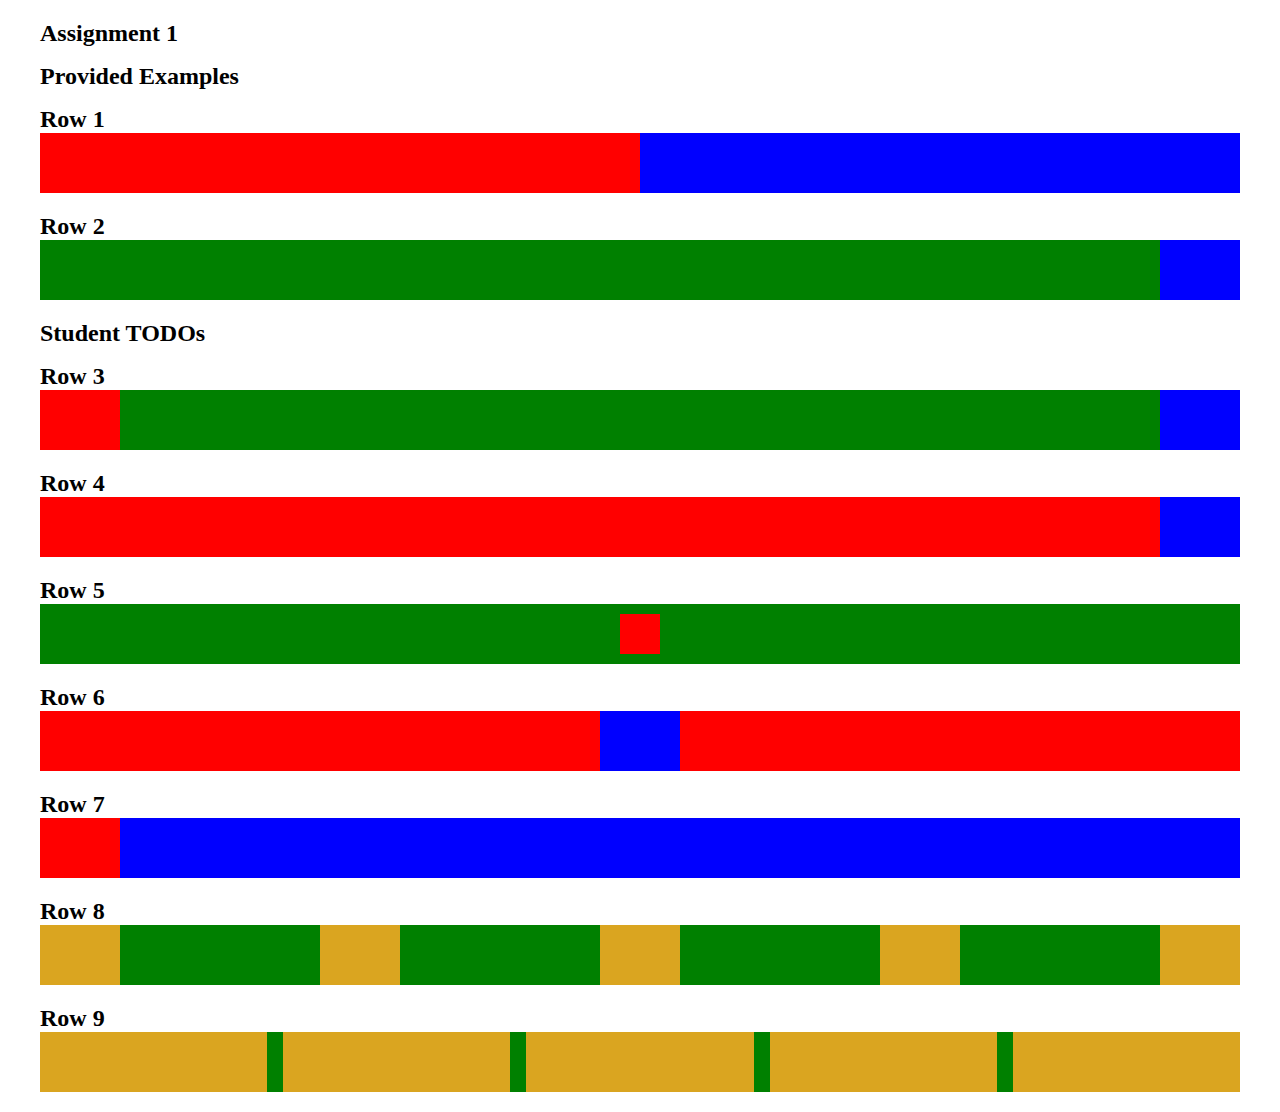
<file: index.html>
<!DOCTYPE html>
<html>
  <head>
    <link rel="stylesheet" type="text/css" href="index.css">
  </head>
  <body>
    <p>Assignment 1</p>
    <p>Provided Examples</p>
    <p>Row 1</p>
    <div class="wrapper">
      <div class="redExample"></div>
      <div class="blueExample"></div>
    </div>
    <p>Row 2</p>
    <div class="wrapper">
      <div class="emptyExample2">
        <div class="blueExample2"></div>
      </div>
    </div>
    <!-- TODO: Insert div elements in the next 7 wrappers for your solution -->
    <p>Student TODOs</p>
    <p>Row 3</p>
    <div class="wrapper">
        <div class="emptyExample3">
            <div class="redExample3"></div>
           </div>
         <div class="emptyExample31">
         <div class="blueExample32"></div>
       </div>
    
</div>
    <p>Row 4</p>
    <div class="wrapper">
        <div class="redExample4"></div>
        <div class="blueExample4"></div>
    </div>
    <p>Row 5</p>
    <div class="wrapper">
        <div class="emptyExample5">
            <div class="redExample5"></div>
        </div>
    </div>
    <p>Row 6</p>
    <div class="wrapper">
       <div class="redExample6"></div>
          <div class="emptyExample61">
         <div class="blueExample6"></div>
       </div>
    </div>
    <p>Row 7</p>
    <div class="wrapper">
           <div class="emptyExample7">
            <div class="redExample73"></div>
           </div>
         <div class="emptyExample71">
         <div class="blueExample72"></div>
         </div>
         <div class="emptyExample73">
          <div class="blueExample73"></div>
          </div>
        
          
         
       </div>
    <p>Row 8</p>
    
    <div class="wrapper">
     
         <div class="box"></div>
         <div class="box"></div>
         <div class="box"></div>
         <div class="box"></div>
         <div class="box"></div>
      
    </div>
     
     
    <p>Row 9</p>
    <div class="wrapper">
      <div class="wrapper2">
  <div class="row one"></div>
  <div class="row two"></div>
  <div class="row three"></div>
  <div class="row four"></div>
  <div class="row five"></div>
</div>
    </div>
  </body>
</html>
</file>
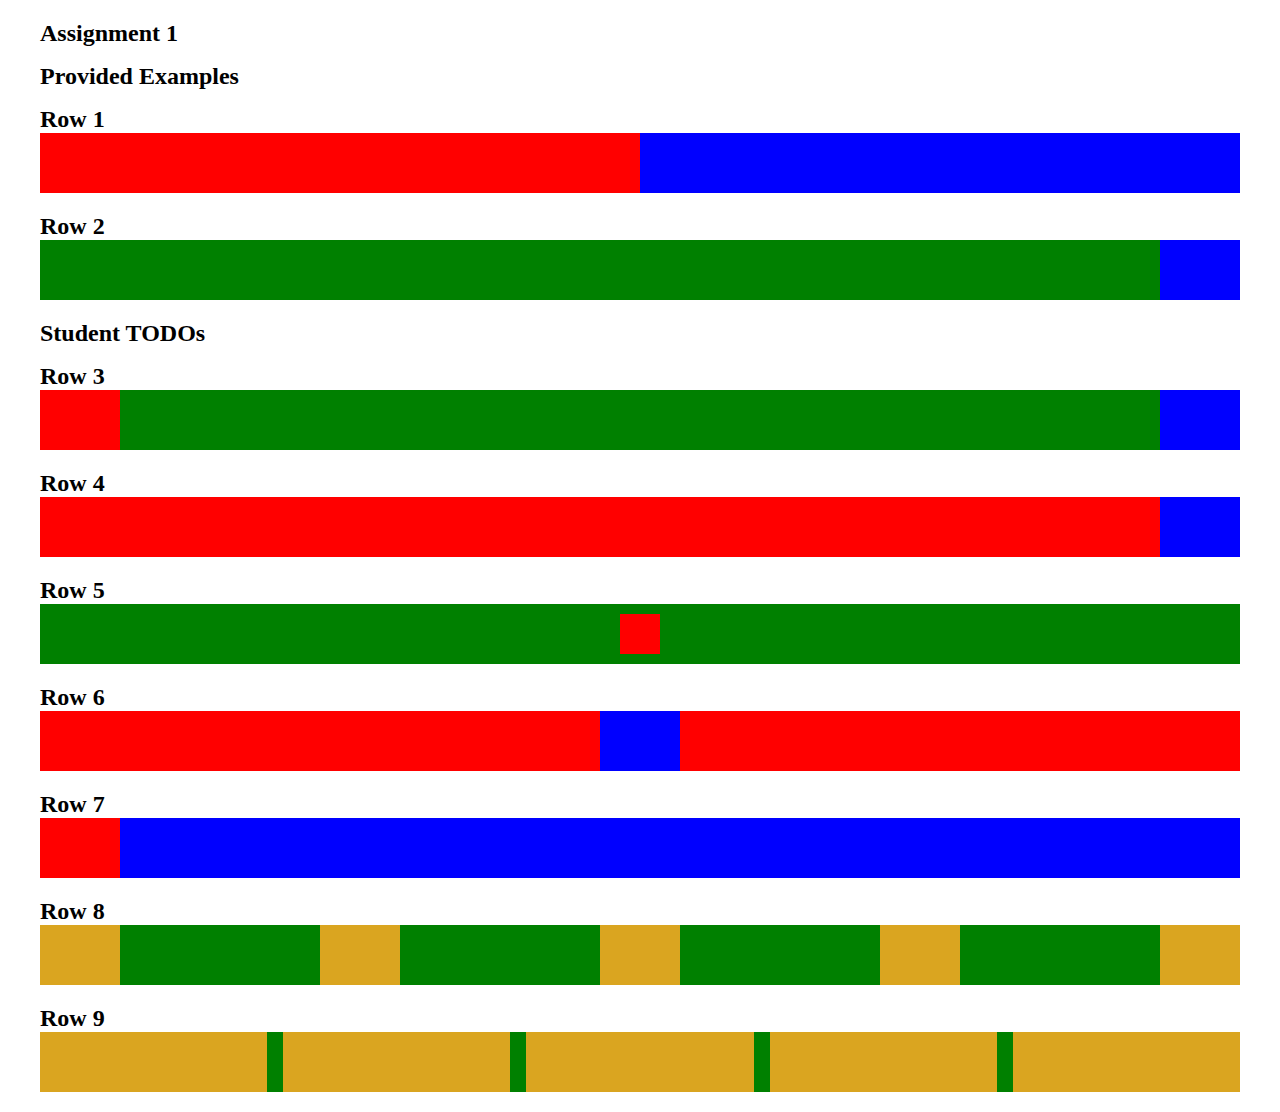
<file: 1.html>
<!DOCTYPE html>
<html>
  <head>
    <link rel="stylesheet" type="text/css" href="1.css">
  </head>
  <body>
    <p>Assignment 1</p>
    <p>Provided Examples</p>
    <p>Row 1</p>
    <div class="wrapper">
      <div class="redExample"></div>
      <div class="blueExample"></div>
    </div>
    <p>Row 2</p>
    <div class="wrapper">
      <div class="emptyExample2">
        <div class="blueExample2"></div>
      </div>
    </div>
    <!-- TODO: Insert div elements in the next 7 wrappers for your solution -->
    <p>Student TODOs</p>
    <p>Row 3</p>
    <div class="wrapper">
        <div class="emptyExample3">
            <div class="redExample3"></div>
           </div>
         <div class="emptyExample31">
         <div class="blueExample32"></div>
       </div>
    
</div>
    <p>Row 4</p>
    <div class="wrapper">
        <div class="redExample4"></div>
        <div class="blueExample4"></div>
    </div>
    <p>Row 5</p>
    <div class="wrapper">
        <div class="emptyExample5">
            <div class="redExample5"></div>
        </div>
    </div>
    <p>Row 6</p>
    <div class="wrapper">
       <div class="redExample6"></div>
          <div class="emptyExample61">
         <div class="blueExample6"></div>
       </div>
    </div>
    <p>Row 7</p>
    <div class="wrapper">
           <div class="emptyExample7">
            <div class="redExample73"></div>
           </div>
         <div class="emptyExample71">
         <div class="blueExample72"></div>
         </div>
         <div class="emptyExample73">
          <div class="blueExample73"></div>
          </div>
        
          
         
       </div>
    <p>Row 8</p>
    
    <div class="wrapper">
     
         <div class="box"></div>
         <div class="box"></div>
         <div class="box"></div>
         <div class="box"></div>
         <div class="box"></div>
      
    </div>
     
     
    <p>Row 9</p>
    <div class="wrapper">
      <div class="wrapper2">
  <div class="row one"></div>
  <div class="row two"></div>
  <div class="row three"></div>
  <div class="row four"></div>
  <div class="row five"></div>
</div>
    </div>
  </body>
</html>
</file>
<file: index.css>
body {
    margin: 20px 40px;
  }
  
  p {
    font-size: 24px;
    font-weight: bold;
    margin-bottom: 0px;
    margin-top: 16px;
  }
  
  /*--- This is the CSS class for the green rectangular blocks. Note that it uses display: flex ---*/
  .wrapper {
    display: flex;
    height: 60px;
    background-color: green;
    margin-bottom: 20px;
    
  }
  
  /*--- flex: 1 makes it so that the div takes up all available space left in the parent element ---*/
  .redExample {
    flex: 1;
    background-color: red;
  }
  
  /*--- Since both .redExample and .blueExample have flex: 1, they will take up an equal amount of space because they meet in the middle ---*/
  .blueExample {
    flex: 1;
    background-color: blue;
  }
  
  /*--- flex-direction: row-reverse orders all child elements starting from right to left ---*/
  .emptyExample2 {
    display: flex;
    flex: 1;
    flex-direction: row-reverse;
  }
  
  .blueExample2 {
    width: 80px;
    background-color: blue;
  }
  
  /* TODO: Add CSS for the rest of your solution below */

  /*row3 For the third row, the red and blue end rectangles 
  should remain the same width, and the green space should shrink.

Possible Approach: Have a div with a red background and a div with 
a blue background,
both with fixed width. Use an appropriate value for Justify Content.*/
 .emptyExample3 {
    display: flex;
   }
  .redExample3 {
    width: 80px;
    background-color: red;
    justify-content: left;
  }
  .emptyExample31 {
    display: flex;
    flex:1;
    justify-content: right;
}
 .blueExample32 {
    width: 80px;
    background-color:blue;
  }
  /*row 4 For the fourth row, the blue end
   rectangle should remain the same width,
   and the red rectangle/* should shrink.*/
  .redExample4 {
    display: flex;
    flex-grow: 1;
    background-color: red;
   }
  .blueExample4{
    background-color: blue;
    justify-content: left;
    width: 80px;
  }
  /*row5*/
  .redExample5 {
    margin-top: 10px;
    width: 40px;
    height:40px;
    background-color: red; 
}
.emptyExample5{
    display: flex;
    flex: 1;
    justify-content: center;
}
/*row6*/
.redExample6{
    background-color: red;
}

.emptyExample61{
    display: flex;
    flex: 1;
    justify-content: center;
    background-color: red;
} 
.blueExample6{
    background-color:blue;
    width: 80px;
}
/*row7*/
.emptyExample7{
  display: flex;
}             
.redExample73{
  width: 80px;
  background-color: red;
}
.emptyExample71{
  display: flex;
  flex-grow: 2;
  align-items: space-evenly;
}
.blueExample72{
  width: 100%;
  height: 60px;
  background-color: blue;
}
 
/*row 8*/
.wrapper{
  display: flex;
  justify-content: space-between;
}
  
.box{
  width: 80px;
  background-color: goldenrod;
}



/*row 9*/
.wrapper2{
display: flex;
justify-items: space-between;
flex-grow: 1;
gap: 1rem;

}
.row{
  width: 80%;
  background-color: goldenrod;
}
</file>
<file: 1.css>
body {
    margin: 20px 40px;
  }
  
  p {
    font-size: 24px;
    font-weight: bold;
    margin-bottom: 0px;
    margin-top: 16px;
  }
  
  /*--- This is the CSS class for the green rectangular blocks. Note that it uses display: flex ---*/
  .wrapper {
    display: flex;
    height: 60px;
    background-color: green;
    margin-bottom: 20px;
    
  }
  
  /*--- flex: 1 makes it so that the div takes up all available space left in the parent element ---*/
  .redExample {
    flex: 1;
    background-color: red;
  }
  
  /*--- Since both .redExample and .blueExample have flex: 1, they will take up an equal amount of space because they meet in the middle ---*/
  .blueExample {
    flex: 1;
    background-color: blue;
  }
  
  /*--- flex-direction: row-reverse orders all child elements starting from right to left ---*/
  .emptyExample2 {
    display: flex;
    flex: 1;
    flex-direction: row-reverse;
  }
  
  .blueExample2 {
    width: 80px;
    background-color: blue;
  }
  
  /* TODO: Add CSS for the rest of your solution below */

  /*row3 For the third row, the red and blue end rectangles 
  should remain the same width, and the green space should shrink.

Possible Approach: Have a div with a red background and a div with 
a blue background,
both with fixed width. Use an appropriate value for Justify Content.*/
 .emptyExample3 {
    display: flex;
   }
  .redExample3 {
    width: 80px;
    background-color: red;
    justify-content: left;
  }
  .emptyExample31 {
    display: flex;
    flex:1;
    justify-content: right;
}
 .blueExample32 {
    width: 80px;
    background-color:blue;
  }
  /*row 4 For the fourth row, the blue end
   rectangle should remain the same width,
   and the red rectangle/* should shrink.*/
  .redExample4 {
    display: flex;
    flex-grow: 1;
    background-color: red;
   }
  .blueExample4{
    background-color: blue;
    justify-content: left;
    width: 80px;
  }
  /*row5*/
  .redExample5 {
    margin-top: 10px;
    width: 40px;
    height:40px;
    background-color: red; 
}
.emptyExample5{
    display: flex;
    flex: 1;
    justify-content: center;
}
/*row6*/
.redExample6{
    background-color: red;
}

.emptyExample61{
    display: flex;
    flex: 1;
    justify-content: center;
    background-color: red;
} 
.blueExample6{
    background-color:blue;
    width: 80px;
}
/*row7*/
.emptyExample7{
  display: flex;
}             
.redExample73{
  width: 80px;
  background-color: red;
}
.emptyExample71{
  display: flex;
  flex-grow: 2;
  align-items: space-evenly;
}
.blueExample72{
  width: 100%;
  height: 60px;
  background-color: blue;
}
 
/*row 8*/
.wrapper{
  display: flex;
  justify-content: space-between;
}
  
.box{
  width: 80px;
  background-color: goldenrod;
}



/*row 9*/
.wrapper2{
display: flex;
justify-items: space-between;
flex-grow: 1;
gap: 1rem;

}
.row{
  width: 80%;
  background-color: goldenrod;
}
</file>
